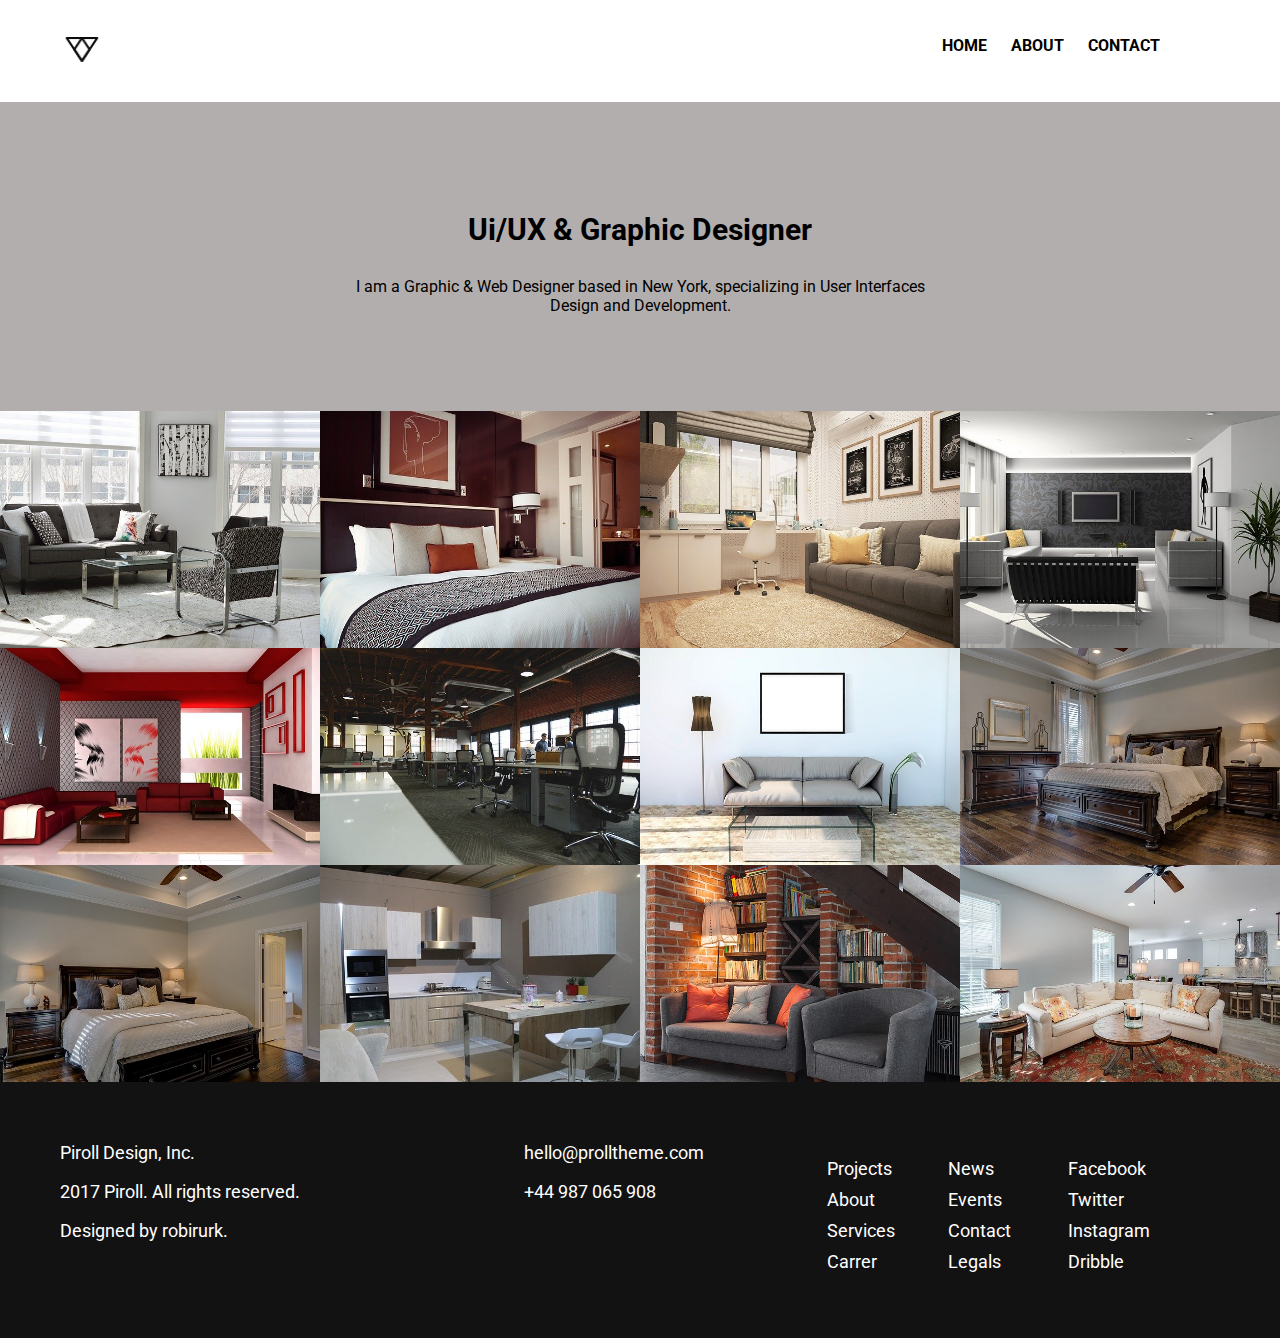
<file: tomczyk/index.html>
<!DOCTYPE html>
<html lang="en">
<head>
    <meta charset="UTF-8">
    <meta http-equiv="X-UA-Compatible" content="IE=edge">
    <meta name="viewport" content="width=device-width, initial-scale=1.0">
    <link rel="preconnect" href="https://fonts.gstatic.com">
    <link href="https://fonts.googleapis.com/css2?family=Roboto:ital,wght@0,300;1,400&display=swap" rel="stylesheet">
    <link rel="stylesheet" href="assets/css/style.css">
    <title>Projekt na webki</title>
</head>
<body>
    <section class="header">
        <div class="logo">
            <a href="index.html"><img src="assets/img/logo2.png" alt="logo"></a>
        </div>
        <div class="navbar">
            <nav>
                <ul>
                <li><a href="index.html">HOME</a></li>
                <li><a href="about.html">ABOUT</a></li>
                <li><a href="contact.html">CONTACT</a></li>
                </ul>
            </nav>
        </div>
    </section>
    <section class="wrap-first">
        <div class="text-wrap">
            <p class="big-text-warp">Ui/UX & Graphic Designer</p>
            <p class="small-text-wrap">I am a Graphic & Web Designer based in New York, specializing in User Interfaces Design and Development.</p>
            
        </div>
    </section>
    <section class="img-wrap">
        <div class="img">
            <img src="assets/img/img1.jpg" alt="zdjecie">
            <div class="bg">
                <div class="oko">
                    <img src="assets/img/oko.png">
                </div>
            </div>
        </div>
        <div class="img">
            <img src="assets/img/img2.jpg" alt="zdjecie">
            <div class="bg">
                <div class="oko">
                    <img src="assets/img/oko.png">
                </div>
            </div>
        </div>
        <div class="img">
            <img src="assets/img/img3.jpg" alt="zdjecie">
            <div class="bg">
                <div class="oko">
                    <img src="assets/img/oko.png">
                </div>
            </div>
        </div>
        <div class="img">
            <img src="assets/img/img4.jpg" alt="zdjecie">
            <div class="bg">
                <div class="oko">
                    <img src="assets/img/oko.png">
                </div>
            </div>
        </div>
        <div class="img">
            <img src="assets/img/img5.jpg" alt="zdjecie">
            <div class="bg">
                <div class="oko">
                    <img src="assets/img/oko.png">
                </div>
            </div>
        </div>
        <div class="img">
            <img src="assets/img/img6.jpg" alt="zdjecie">
            <div class="bg">
                <div class="oko">
                    <img src="assets/img/oko.png">
                </div>
            </div>
        </div>
        <div class="img">
            <img src="assets/img/img7.jpg" alt="zdjecie">
            <div class="bg">
                <div class="oko">
                    <img src="assets/img/oko.png">
                </div>
            </div>
        </div>
        <div class="img">
            <img src="assets/img/img8.jpg" alt="zdjecie">
            <div class="bg">
                <div class="oko">
                    <img src="assets/img/oko.png">
                </div>
            </div>
        </div>
        <div class="img">
            <img src="assets/img/img9.jpg" alt="zdjecie">
            <div class="bg">
                <div class="oko">
                    <img src="assets/img/oko.png">
                </div>
            </div>
        </div>
        <div class="img">
            <img src="assets/img/img10.jpg" alt="zdjecie">
            <div class="bg">
                <div class="oko">
                    <img src="assets/img/oko.png">
                </div>
            </div>
        </div>
        <div class="img">
            <img src="assets/img/img11.jpg" alt="zdjecie">
            <div class="bg">
                <div class="oko">
                    <img src="assets/img/oko.png">
                </div>
            </div>
        </div>
        <div class="img">
            <img src="assets/img/img12.jpg" alt="zdjecie">
            <div class="bg">
                <div class="oko">
                    <img src="assets/img/oko.png">
                </div>
            </div>
        </div>
    </section>
    <section class="footer">
        <div class="footer-column1 column">
            <p class="big-text-footer">Piroll Design, Inc.</p>
            <p class="small-text-footer">2017 Piroll. All rights reserved.</p>
            <p class="small-text-footer">Designed by robirurk.</p>
        </div>
        <div class="footer-column2 column">
            <p class="small-text-footer">hello@prolltheme.com</p>
            <p>+44 987 065 908</p>
        </div>
        <div class="footer-column3 column">
            <ul>
                <li>Projects</li>
                <li>About</li>
                <li>Services</li>
                <li>Carrer</li>
            </ul>
        </div>
        <div class="footer-column4 column">
            <ul>
                <li>News</li>
                <li>Events</li>
                <li>Contact</li>
                <li>Legals</li>
            </ul>
        </div>
        <div class="footer-column5 column">
            <ul>
                <li>Facebook</li>
                <li>Twitter</li>
                <li>Instagram</li>
                <li>Dribble</li>
            </ul>
        </div>
    </section>
</body>
</html>
</file>
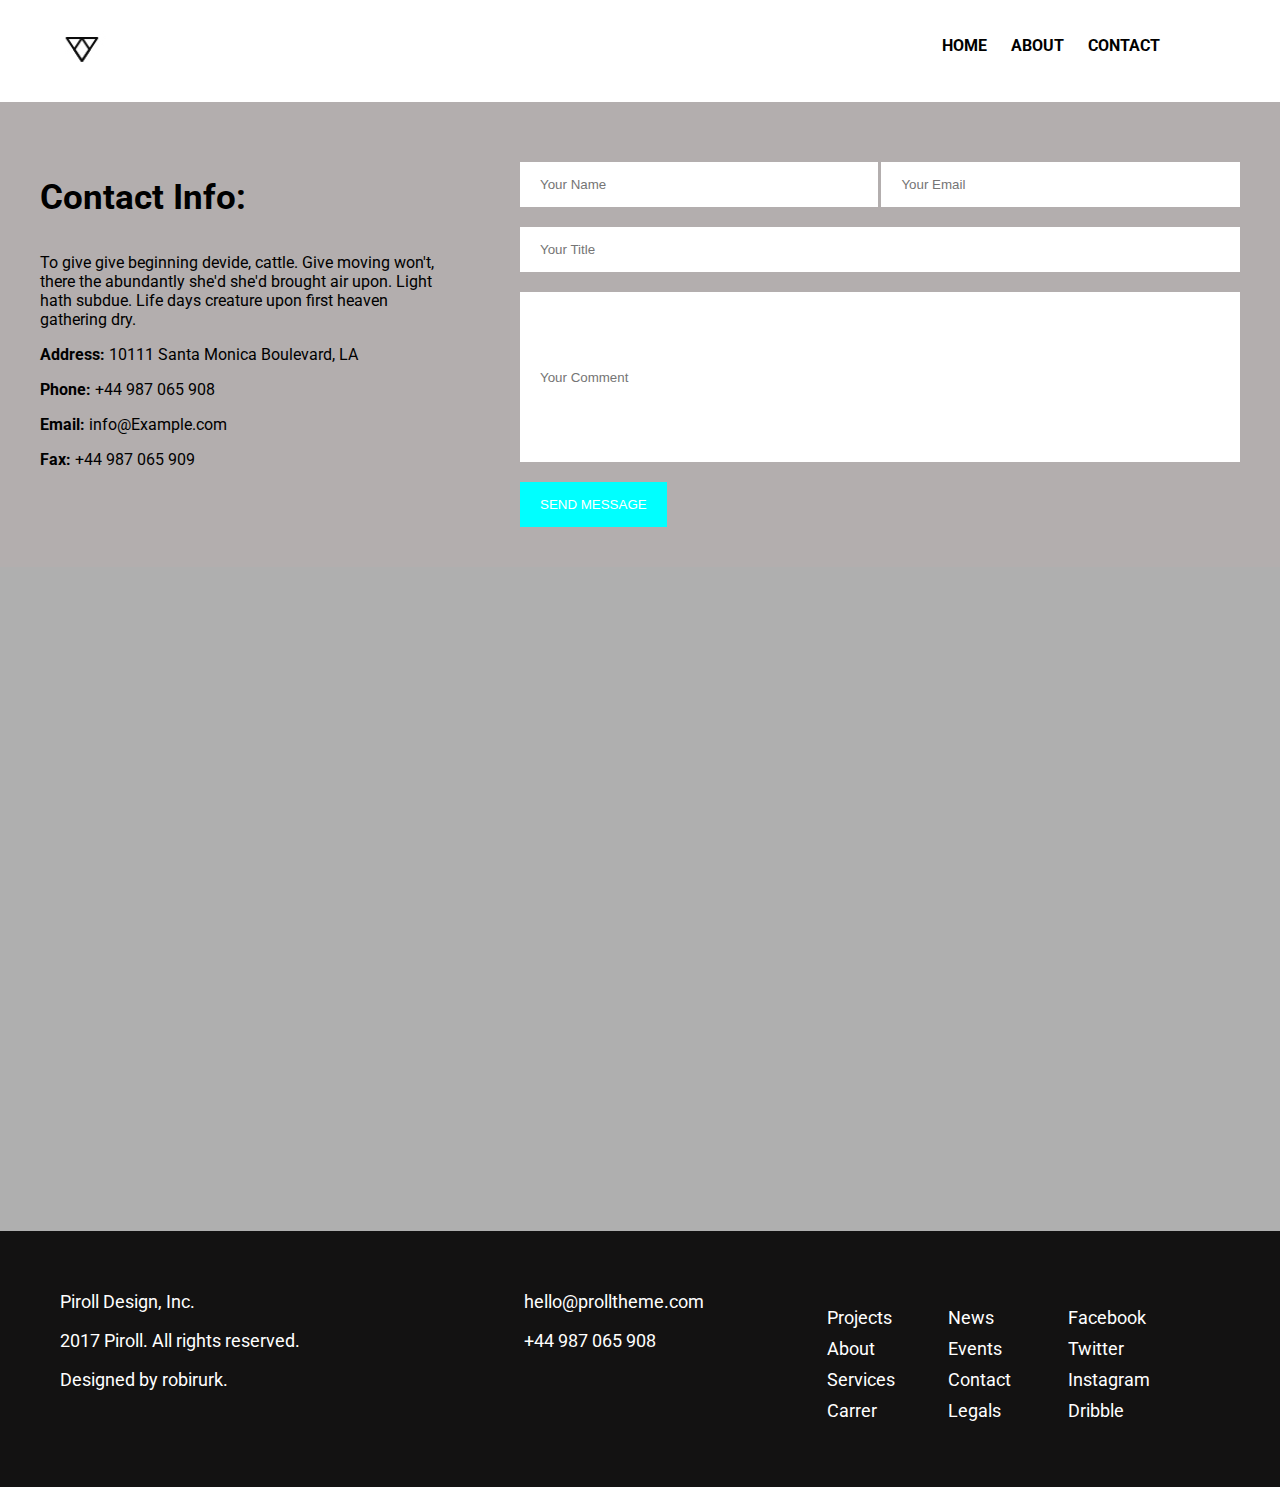
<file: tomczyk/contact.html>
<!DOCTYPE html>
<html lang="en">
<head>
    <meta charset="UTF-8">
    <meta http-equiv="X-UA-Compatible" content="IE=edge">
    <meta name="viewport" content="width=device-width, initial-scale=1.0">
    <link rel="preconnect" href="https://fonts.gstatic.com">
    <link href="https://fonts.googleapis.com/css2?family=Roboto:ital,wght@0,300;1,400&display=swap" rel="stylesheet">
    <link rel="stylesheet" href="assets/css/style.css">
    <title>Projekt na webki</title>
</head>
<body>
    <section class="header">
        <div class="logo">
            <a href="index.html"><img src="assets/img/logo2.png" alt="logo"></a>
        </div>
        <div class="navbar">
            <nav>
                <ul>
                <li><a href="index.html">HOME</a></li>
                <li><a href="about.html">ABOUT</a></li>
                <li><a href="contact.html">CONTACT</a></li>
                </ul>
            </nav>
        </div>
    </section>
    <section class="contact-wrap">
        <div class="contactform">
        <div class="contact-left">
            <p class="big-text-contact">Contact Info:</p>
            <p class="small-text-contact">To give give beginning devide, cattle. Give moving won't, there the abundantly she'd she'd brought air upon. Light hath subdue. Life days creature upon first heaven gathering dry.</p>
            <p class="contacts"><label>Address: </label>10111 Santa Monica Boulevard, LA</p>
            <p class="contacts"><label>Phone: </label>+44 987 065 908</p>
            <p class="contacts"><label>Email: </label>info@Example.com</p>
            <p class="contacts"><label>Fax: </label>+44 987 065 909</p>
        </div>
        <div class="contact-right">
            <form>
               
                <input type="text" id="fname" name="fname" placeholder="Your Name"><br>
                
                <input type="text" id="email" name="email" placeholder="Your Email">
                <input type="text" id="title" name="title" placeholder="Your Title">
                <input type="text" id="coment" name="coment" placeholder="Your Comment">
                <button id="contactsubmit">SEND MESSAGE</button>
              </form>
        </div>
    </div>
    </section>
    <section class="wrap-map">
        <div class="map">
            <div class="mapa feature map">
        <iframe src="https://www.google.com/maps/embed?pb=!1m18!1m12!1m3!1d81987.37623185996!2d19.93483362495371!3d50.04685481364102!2m3!1f0!2f0!3f0!3m2!1i1024!2i768!4f13.1!3m3!1m2!1s0x471644c0354e18d1%3A0xb46bb6b576478abf!2zS3Jha8Ozdw!5e0!3m2!1spl!2spl!4v1620492580322!5m2!1spl!2spl" width="1800" height="500" style="border:0;" allowfullscreen="" loading="lazy"></iframe>
        </div>
    </div>
    </section>
    <section class="footer">
        <div class="footer-column1 column">
            <p class="big-text-footer">Piroll Design, Inc.</p>
            <p class="small-text-footer">2017 Piroll. All rights reserved.</p>
            <p class="small-text-footer">Designed by robirurk.</p>
        </div>
        <div class="footer-column2 column">
            <p class="small-text-footer">hello@prolltheme.com</p>
            <p>+44 987 065 908</p>
        </div>
        <div class="footer-column3 column">
            <ul>
                <li>Projects</li>
                <li>About</li>
                <li>Services</li>
                <li>Carrer</li>
            </ul>
        </div>
        <div class="footer-column4 column">
            <ul>
                <li>News</li>
                <li>Events</li>
                <li>Contact</li>
                <li>Legals</li>
            </ul>
        </div>
        <div class="footer-column5 column">
            <ul>
                <li>Facebook</li>
                <li>Twitter</li>
                <li>Instagram</li>
                <li>Dribble</li>
            </ul>
        </div>
    </section>
</body>
</html>
</file>
<file: tomczyk/assets/css/style.css>
body{
    margin: 0;
    padding: 0;
    font-family: 'Roboto', sans-serif;
   
}
.header{
    background-color: white;
    color: black;
    padding: 20px 50px;
    display: flex;
}
.logo{
    width: 20%;
   
}
.navbar{
    width: 80%; 
}
.navbar a{
    font-weight: bold ;
}
.logo img{
    max-width: 120px;
}
ul{
    margin-right: 50px;
    max-width: 400px;
    float: right;
}
li{
    display: inline-block;
    text-align: right;
    text-decoration: none;
    margin-right: 20px;
   
}
a{
    text-decoration: none;
    color: black;
}
@media (max-width: 768px) {
.navbar ul {
    margin-right: 0px;
}
.navbar ul li{
    margin-right: 0px;
}
}
.navbar a:hover{
    color: cadetblue;
}

.wrap-first{
    background-color: #b3aeae;

}
.big-text-warp{
    font-size: 30px;
    color: black;
    font-weight: bold;
}

.text-wrap{
    max-width: 600px;
    text-align: center;
    margin: 0 auto;
    padding: 80px 5px;
}
.img-wrap{
    display: flex;
    flex-wrap: wrap;
}
.img{
    width: 25%;
    position: relative;
    overflow: hidden;

}
.img img{
    width: 100%;
    height: 100%;
    object-fit: cover;
    background-size: cover;
}
.footer{
    display: flex;
flex-wrap: wrap;
    background-color: #131212;
    color: white;
    padding: 50px 60px;
}
.footer-column1 {
    width: 40%;
    
}
.footer-column2{
    width: 28%;
}
.footer-column3, .footer-column4{
    width: 10%;
}

.footer-column5{
    width: 12%;
}

@media (max-width: 768px) {
    .footer-column1{
        width: 50%;
    }
    .footer-column2{
        width: 50%;
    }
    .footer-column3{
        width: 30%;
    }
    .footer-column4{
        width: 30%;
    }
    .footer-column5{
        width: 35%;
    }
    .footer{
        padding: 35px 0px;
    }
    .footer ul{
        margin-right: 0px;
    }
  
}
.column ul li{
    margin-top: 10px;
    font-size: 18px;
}
.column p{
    margin-top: 10px;
    font-size: 18px; 
}
.bg{
   
    top: 0;
    left: 0;
    width: 100%;
    height: 100%;
    background: rgba(0,0,0, .75);
    opacity: 0;
    transition: opacity .3s;
}
.img:hover .bg {
    opacity: 1;
}
.oko{
    max-width: 150px ;
    width: 100% ;
   margin:0 auto ;
   position: absolute;
   top: 25%;
   left: 33%;
}
.contact-wrap{
    
    background-color: #b3aeae;
}
.contactform{
    max-width: 1200px;
    margin: 0 auto;
    display: flex;
    flex-wrap: wrap;
    padding: 40px;
}

.contact-left{
    width: 40%;
   
}
.contact-right{
    width: 60%;
}
.big-text-contact{
    font-size: 35px;
    font-weight: bold;
}
.small-text-contact{
    max-width: 410px;
}
label{
    font-weight: bold;
}
iframe{
    margin: 0 auto;
}
.map{
    background-color: #b3aeae;
    padding: 40px 0px;
    -webkit-filter: grayscale(99%);
}

.map iframe{
    width: 100%;
}
.mapa{
    max-width: 1200px;
    margin: 0 auto;
   
}
.contact-right{
    display: flex;
    flex-wrap: wrap;
   
}
form input{
    border:0px;
    padding: 10px;
}
form input::placeholder{
    padding: 10px;
}

#contactsubmit{
    max-width: 150px;
    border: 0px;
    margin-top: 20px;
    color: white;
    background-color: aqua;
    padding: 15px 20px;
}
.contact-right input{
    margin-top: 20px;
    height:25px;
   display: inline-block;
}
form{
    display: flex !important;
    flex-wrap: wrap !important;
}
#fname{
    margin-right: 3px;
}
#fname, #email{
  width: 47%;
 
}
#title{
  width: 100%;
}
#coment{
  width: 100%;
  height: 150px;
}

.grey-wrap{
    background-image: url(/assets/img/kobieta.jpg);
 background-size: cover;
  
}
.opacitybox{
    background-color: black;
    opacity: 0.7;
    width: 100%;
    
}
.grey-bigtext{
    color: white;
    font-size: 44px;
    font-weight: bold;
}
.grey-smalltext{
    color: white;
    font-size: 18px;
}
.grey-box{
    text-align: center;
    max-width: 600px;
    margin:0 auto;
    padding: 100px 0px;
}
.blue-wrap{
    background-color: #10c9c3;
   
}
.bluebox{
    max-width: 1600px;
    margin: 0 auto;
    display: flex;
    flex-wrap: wrap;
}
.bluecolumn{
    width: 25%;
    padding: 100px 0px;
    display: flex;
    flex-wrap: wrap;
}
.left img{
    max-width: 50px;
    width: 100%;
    padding: 15px;
}
.bluecolumn .right{
    color: white;
}
.bluecolumn .right .number{
    font-weight: bold;
}
.aboutme-wrap{
    display: flex;
    flex-wrap: wrap;
    background-color: #b3aeae;
 
}
.aboutme-img{width: 50%;

}
 
.img-about img{
    width: 100%;
}
.about-paragraph{
    width: 40%;
    padding: 0 0 0 40px;
    color: black;
}
.about-paragraph p{
    padding: 10px;
}
.abouttext{
    max-width: 400px;
}
.about-paragraph p:first-child{
font-size: 34px;
font-weight: bold;
}
.signature{
    max-width:150px;
}
.needproject-box{
    text-align: center;
    max-width: 800px;
    margin: 0 auto;
    padding: 100px 0px;
}
.needproject-bigtext{
    font-size: 34px;
    font-weight: bold;

}
.button{    
    color:white;
    background-color: #0ec9c7;
    padding: 15px 30px;
    border:0px;
    margin-top: 10px;
    font-size: 14px;
}
.project div{
    max-width: 1920px;
    width: 400%;
    height: 400px;

}
.wrap-slider{
  background-color: #f8f8f8;
}
.slides{
  max-width: 1400px;
  margin: 0 auto;
  overflow: hidden;
}
.slide{
  display: flex !important;
  flex-wrap: wrap !important;

}
.big-slider-text{
  font-size: 43px;
  font-weight: bold;
}
.slide-text, .slide-img{
  width: 50%;
}
.slick-next, .slick-prev{
  position: relative;
 

}
.clents span{
  font-weight: bold;
}
.slide-img img{
  width: 100%;
}

.slick-next:before, .slick-prev:before{
    color:black !important;
}

@media (max-width: 768px) {
.aboutme-img{
    width: 100%;
}
.about-paragraph{
    width: 100%;
}
.signature{
    margin: 0 auto;
}
.about-paragraph p:first-child{
    text-align: center;
}
.contact-left{
    width: 100%;
}
.contact-right{
    width: 100%;
}
#fname, #email{
    width: 42%;
}
}
.slick-next{
    right: 0 !important;
}
.slick-prev{
    left: 0 !important;
}
</file>
